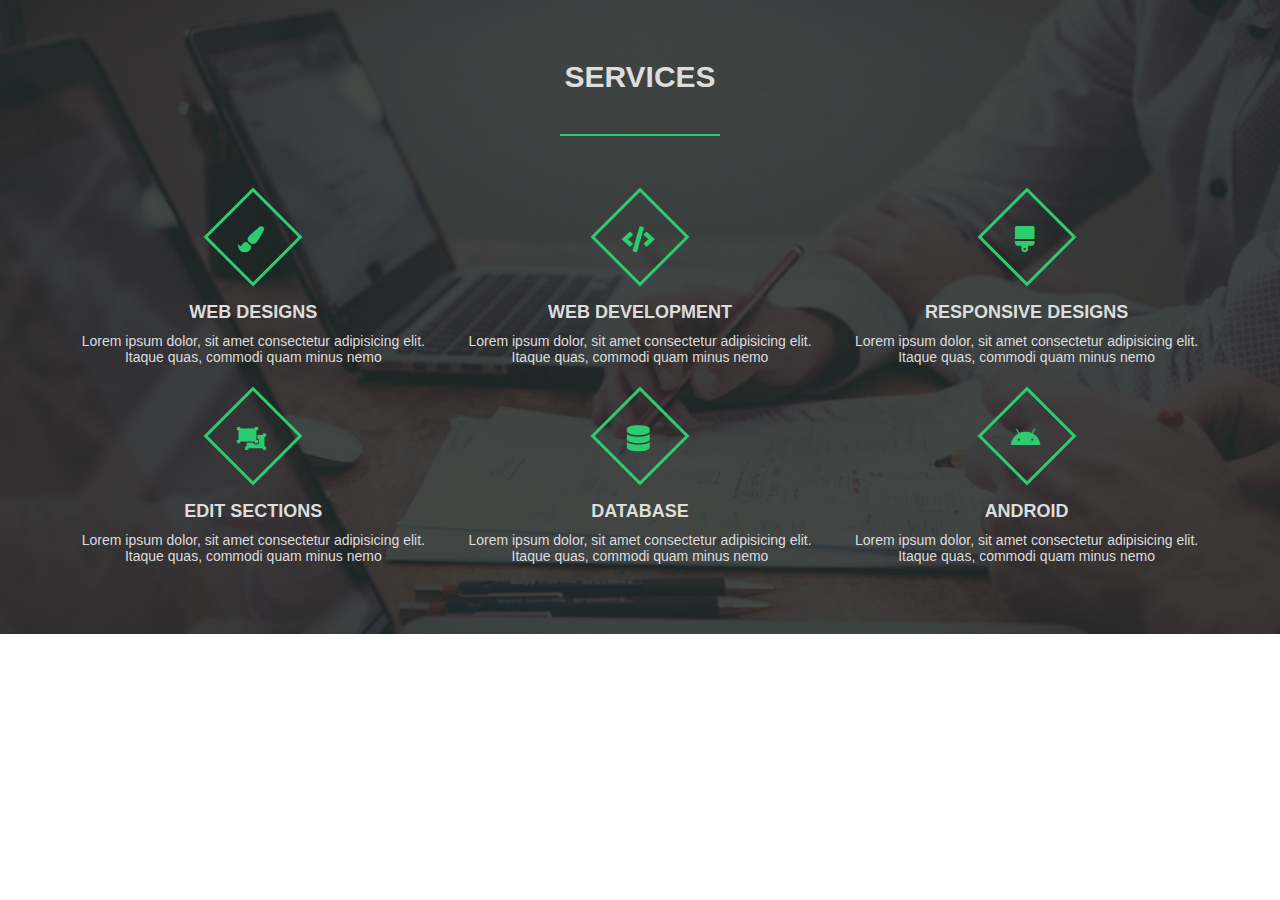
<file: services.html>
<!DOCTYPE html>
<html lang="en">

<head>
    <meta charset="UTF-8">
    <meta http-equiv="X-UA-Compatible" content="IE=edge">
    <meta name="viewport" content="width=device-width, initial-scale=1.0">
    <title>Services</title>
    <link rel="stylesheet" href="https://use.fontawesome.com/releases/v5.7.2/css/all.css">
    <link rel="stylesheet" href="services.css">
</head>

<body>
    <div class="services-section">
        <div class="inner-service">
            <h1 class="section-title">Services</h1>
            <div class="border"></div>
            <div class="service-container">
                <div class="service-box">
                    <div class="service-icon">
                        <i class="fas fa-paint-brush"></i>
                    </div>
                    <div class="service-title">Web Designs</div>
                    <div class="service-desc">
                        Lorem ipsum dolor, sit amet consectetur adipisicing elit. Itaque quas, commodi quam minus nemo
                    </div>
                </div>
                <div class="service-box">
                    <div class="service-icon">
                        <i class="fas fa-code"></i>
                    </div>
                    <div class="service-title">Web Development</div>
                    <div class="service-desc">
                        Lorem ipsum dolor, sit amet consectetur adipisicing elit. Itaque quas, commodi quam minus nemo
                    </div>
                </div>
                <div class="service-box">
                    <div class="service-icon">
                        <i class="fas fa-brush"></i>
                    </div>
                    <div class="service-title">Responsive Designs</div>
                    <div class="service-desc">
                        Lorem ipsum dolor, sit amet consectetur adipisicing elit. Itaque quas, commodi quam minus nemo
                    </div>
                </div>
                <div class="service-box">
                    <div class="service-icon">
                        <i class="fas fa-object-ungroup"></i>
                    </div>
                    <div class="service-title">Edit Sections</div>
                    <div class="service-desc">
                        Lorem ipsum dolor, sit amet consectetur adipisicing elit. Itaque quas, commodi quam minus nemo
                    </div>
                </div>
                <div class="service-box">
                    <div class="service-icon">
                        <i class="fas fa-database"></i>
                    </div>
                    <div class="service-title">Database</div>
                    <div class="service-desc">
                        Lorem ipsum dolor, sit amet consectetur adipisicing elit. Itaque quas, commodi quam minus nemo
                    </div>
                </div>
                <div class="service-box">
                    <div class="service-icon">
                        <i class="fab fa-android"></i>
                    </div>
                    <div class="service-title">Android</div>
                    <div class="service-desc">
                        Lorem ipsum dolor, sit amet consectetur adipisicing elit. Itaque quas, commodi quam minus nemo
                    </div>
                </div>

            </div>

        </div>
    </div>

</body>

</html>
</file>
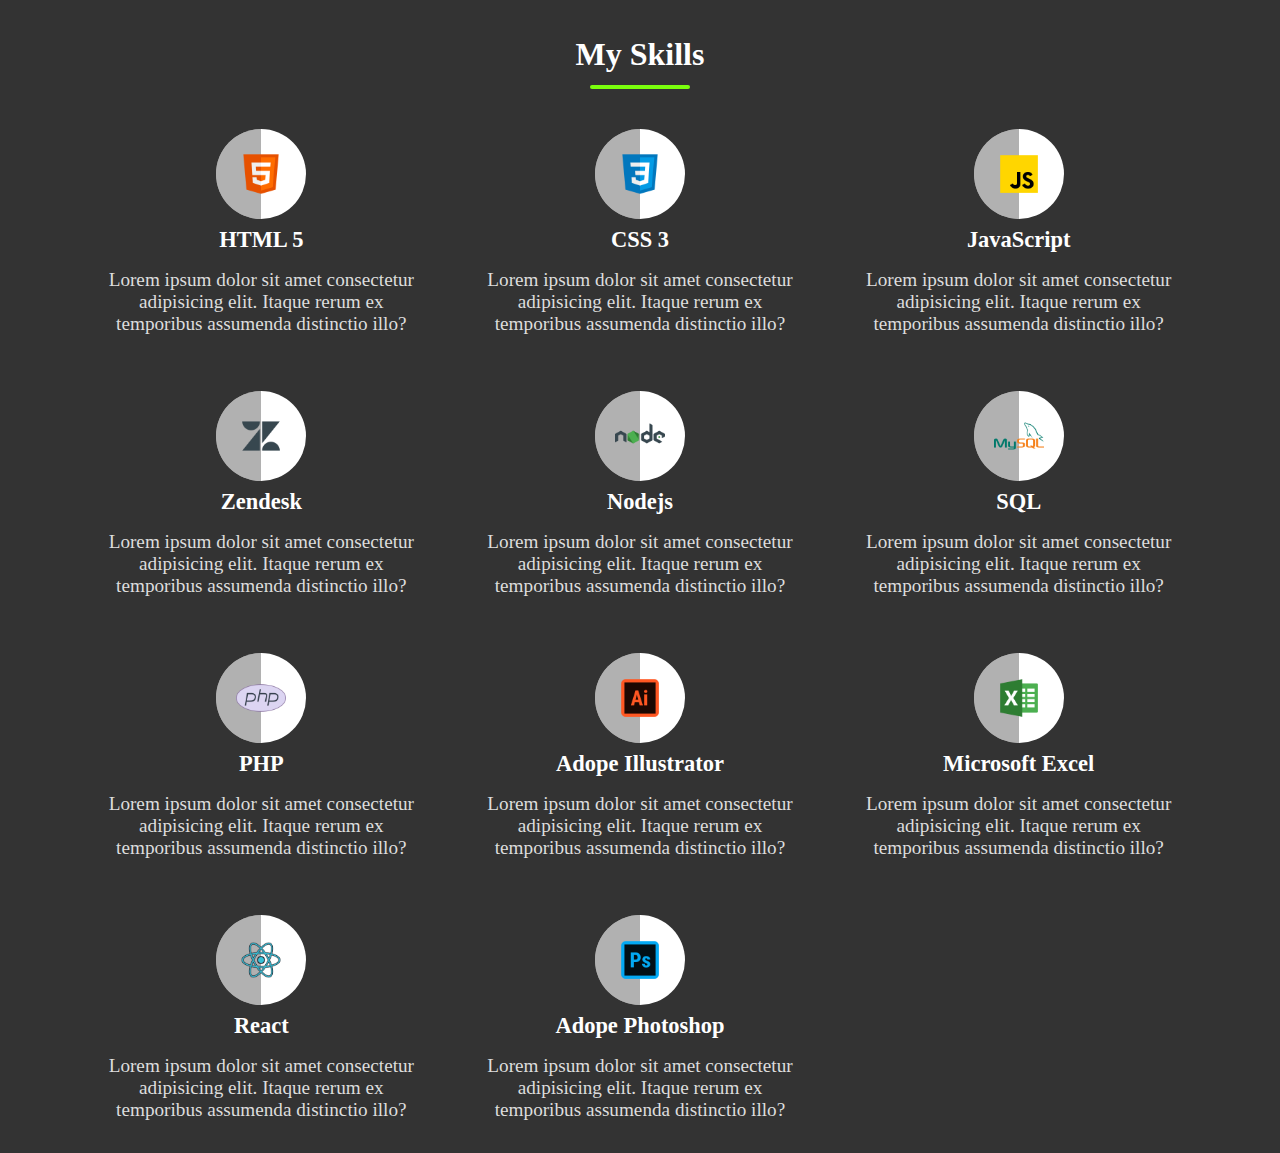
<file: skills.html>
<!DOCTYPE html>
<html lang="en">

<head>
    <meta charset="UTF-8">
    <meta http-equiv="X-UA-Compatible" content="IE=edge">
    <meta name="viewport" content="width=device-width, initial-scale=1.0">
    <title>My-Skills</title>
    <link rel="stylesheet" href="./skills.css">
</head>

<body>
    <div class="inner">
        <div class="header">
            <h1>My Skills</h1>
        </div>
        <div class="skillscontainer">
            <div class="skill-box">
                <div class="skill-title">
                    <div class="skillimg">
                        <img src="./icon%20img/html.png" class="skill-icon">
                    </div>
                    <h3>HTML 5</h3>
                </div>
                <P>Lorem ipsum dolor sit amet consectetur adipisicing elit. Itaque rerum ex temporibus assumenda
                    distinctio illo?</P>
            </div>
            <div class="skill-box">
                <div class="skill-title">
                    <div class="skillimg">
                        <img src="./icon%20img/css.png" class="skill-icon">
                    </div>
                    <h3>CSS 3</h3>
                </div>
                <P>Lorem ipsum dolor sit amet consectetur adipisicing elit. Itaque rerum ex temporibus assumenda
                    distinctio illo?</P>
            </div>
            <div class="skill-box">
                <div class="skill-title">
                    <div class="skillimg">
                        <img src="./icon%20img/js.png" class="skill-icon"">
                    </div>
                    <h3>JavaScript</h3>
                </div>
                <P>Lorem ipsum dolor sit amet consectetur adipisicing elit. Itaque rerum ex temporibus assumenda
                    distinctio illo?</P>
            </div>
            <div class="skill-box">
                <div class="skill-title">
                    <div class="skillimg">
                        <img src="./icon%20img/zendesk.png" class="skill-icon"">
                    </div>
                    <h3>Zendesk</h3>
                </div>
                <P>Lorem ipsum dolor sit amet consectetur adipisicing elit. Itaque rerum ex temporibus assumenda
                    distinctio illo?</P>
            </div>
            <div class="skill-box">
                <div class="skill-title">
                    <div class="skillimg">
                        <img src="./icon%20img/nodejs.png" class="skill-icon"">
                    </div>
                    <h3>Nodejs</h3>
                </div>
                <P>Lorem ipsum dolor sit amet consectetur adipisicing elit. Itaque rerum ex temporibus assumenda
                    distinctio illo?</P>
            </div>
            <div class="skill-box">
                <div class="skill-title">
                    <div class="skillimg">
                        <img src="./icon%20img/mysql.png" class="skill-icon"">
                    </div>
                    <h3>SQL</h3>
                </div>
                <P>Lorem ipsum dolor sit amet consectetur adipisicing elit. Itaque rerum ex temporibus assumenda
                    distinctio illo?</P>
            </div>
            <div class="skill-box">
                <div class="skill-title">
                    <div class="skillimg">
                        <img src="./icon%20img/php.png" class="skill-icon"">
                    </div>
                    <h3>PHP</h3>
                </div>
                <P>Lorem ipsum dolor sit amet consectetur adipisicing elit. Itaque rerum ex temporibus assumenda
                    distinctio illo?</P>
            </div>
            <div class="skill-box">
                <div class="skill-title">
                    <div class="skillimg">
                        <img src="./icon%20img/illustrator.png" class="skill-icon"">
                    </div>
                    <h3>Adope Illustrator</h3>
                </div>
                <P>Lorem ipsum dolor sit amet consectetur adipisicing elit. Itaque rerum ex temporibus assumenda
                    distinctio illo?</P>
            </div>
            <div class="skill-box">
                <div class="skill-title">
                    <div class="skillimg">
                        <img src="./icon%20img/excel.png"class="skill-icon"">
                    </div>
                    <h3>Microsoft Excel</h3>
                </div>
                <P>Lorem ipsum dolor sit amet consectetur adipisicing elit. Itaque rerum ex temporibus assumenda
                    distinctio illo?</P>
            </div>
            <div class="skill-box">
                <div class="skill-title">
                    <div class="skillimg">
                        <img src="./icon%20img/react.png" class="skill-icon"">
                    </div>
                    <h3>React</h3>
                </div>
                <P>Lorem ipsum dolor sit amet consectetur adipisicing elit. Itaque rerum ex temporibus assumenda
                    distinctio illo?</P>
            </div>
            <div class="skill-box">
                <div class="skill-title">
                    <div class="skillimg">
                        <img src="./icon%20img/photoshop.png" class="skill-icon"">
                    </div>
                    <h3>Adope Photoshop</h3>
                </div>
                <P>Lorem ipsum dolor sit amet consectetur adipisicing elit. Itaque rerum ex temporibus assumenda
                    distinctio illo?</P>
            </div>
        </div>
    </div>
</body>

</html>
</file>
<file: services.css>
*
{
    margin: 0;
    padding: 0;
    font-family: "montserrat",sans-serif;
    box-sizing: border-box;
}
.services-section
{
    background: url(bg-services.jpg);
    background-size: cover;
    padding: 60px 0;
}
.inner-service
{
    width: 100%;
    max-width: 1200px;
    margin: auto;
    padding: 0 20px;
    overflow: hidden;
}
.section-title
{
    text-align: center;
    color: #ddd;
    text-transform: uppercase;
    font-size: 30px;
}
.border
{
    width: 160px;
    height: 2px;
    background: #2ecc71;
    margin: 40px auto;
}
.service-container
{
    display: flex;
    flex-wrap: wrap;
    justify-content: center;
}
  
.service-box
{
    max-width: 33.33%;
    padding: 10px;
    text-align: center;
    color: #ddd;
    cursor: pointer;
}
.service-icon
{
    display: inline-block;
    width: 70px;
    height: 70px;
    border: 3px solid #2ecc71;
    color: #2ecc71;
    transform: rotate(45deg);
    margin-bottom: 30px;
    margin-top: 16px;
    transition: 0.3s linear;
}
.service-icon i
{
    line-height: 70px;
    transform: rotate(-45deg);
    font-size: 26px;
}
.service-box:hover .service-icon
{
    background: #2ecc71;
    color: #ddd;
}
.service-title
{
    font-weight: 650;
    font-size: 18px;
    text-transform: uppercase;
    margin-bottom: 10px;
}
.service-desc
{
    font-size: 14px;
}
  
@media screen and (max-width:960px) 
{
    .service-box
    {
        max-width: 45%;
    }
}  
  @media screen and (max-width:768px) 
{
    .service-box
    {
        max-width: 50%;
    }
}
  
  @media screen and (max-width:480px) 
{
    .service-box
    {
      max-width: 100%;
    }
}
</file>
<file: skills.css>
* {
    padding: 0;
    margin: 0;
    box-sizing: border-box;
}
body
{
    background-color: #333;
}
.inner
{
    padding-top: 20px;
}
.header
{
    text-align: center;
    color: #fff;
    padding: 1rem;
    position: relative;
}
.header::after
{
    content: "";
    position: absolute;
    bottom: 0;
    left: 50%;
    transform: translateX(-50%);
    height: 4px;
    width: 100px;
    background-color: rgba(122, 255, 13);
    border-radius: 2px;
}
.skillscontainer
{
    display: grid;
    grid-template-columns: repeat(3,1fr);
    justify-content: center;
    align-items: center;
    text-align: center;
    grid-gap: 1rem;
    padding: 1rem 80px;
    font-size: 1.2rem;

}
.skill-box
{
    padding: 1rem;
    color: #ddd;
    cursor: pointer;
}
.skill-box:hover > .skill-title::after, .skill-box:hover > .skill-title::before
{
    width: 35px;
}
.skill-box:hover .skillimg
{
    transform: translateY(-10px);

}
.skill-title
{
    font-weight: bold;
    display: flex;
    flex-direction: column;
    align-items: center;
    padding: 0.5rem;
    margin-bottom: 0.5rem;
    position: relative;
}
.skill-title::after
{
    content: '';
    position: absolute;
    bottom: 0;
    right: 50%;
    width: 0;
    height: 4px;
    border-radius: 2px 0 0 2px;
    background-color: #2ecc71;
    transition: .5s;
}
.skill-title::before
{
    content: '';
    position: absolute;
    bottom: 0;
    left: 50%;
    width: 0;
    height: 4px;
    border-radius: 0 2px 2px 0;
    background-color: #2ecc71;
    transition: .5s;
}
.skillimg
{
    width: 90px;
    height: 90px;
    position: relative;
    border-radius: 45px;
    background-color: #fff;
    display: flex;
    justify-content: center;
    align-items: center;
    transition: .5s;
}
.skillimg::after
{
    content: '';
    position: absolute;
    top: 0;
    left: 0;
    width: 50%;
    height: 90px;
    background-color: rgba(100, 100, 100, 0.5);
    border-radius: 45px 0 0 45px;
}
.skill-title h3
{
    color: #fff;
    margin-top: 0.5rem;
}
.skill-icon
{
    width: 50px;
    z-index: 2;

}

@media screen and (max-width: 990px)
{
    .skillscontainer
    {
        grid-template-columns: repeat(2,1fr);
        padding: 2rem 50px;
    }
}
@media screen and (max-width: 650px)
{
    .skillscontainer
    {
        grid-template-columns: 1fr;
    }
}
</file>
